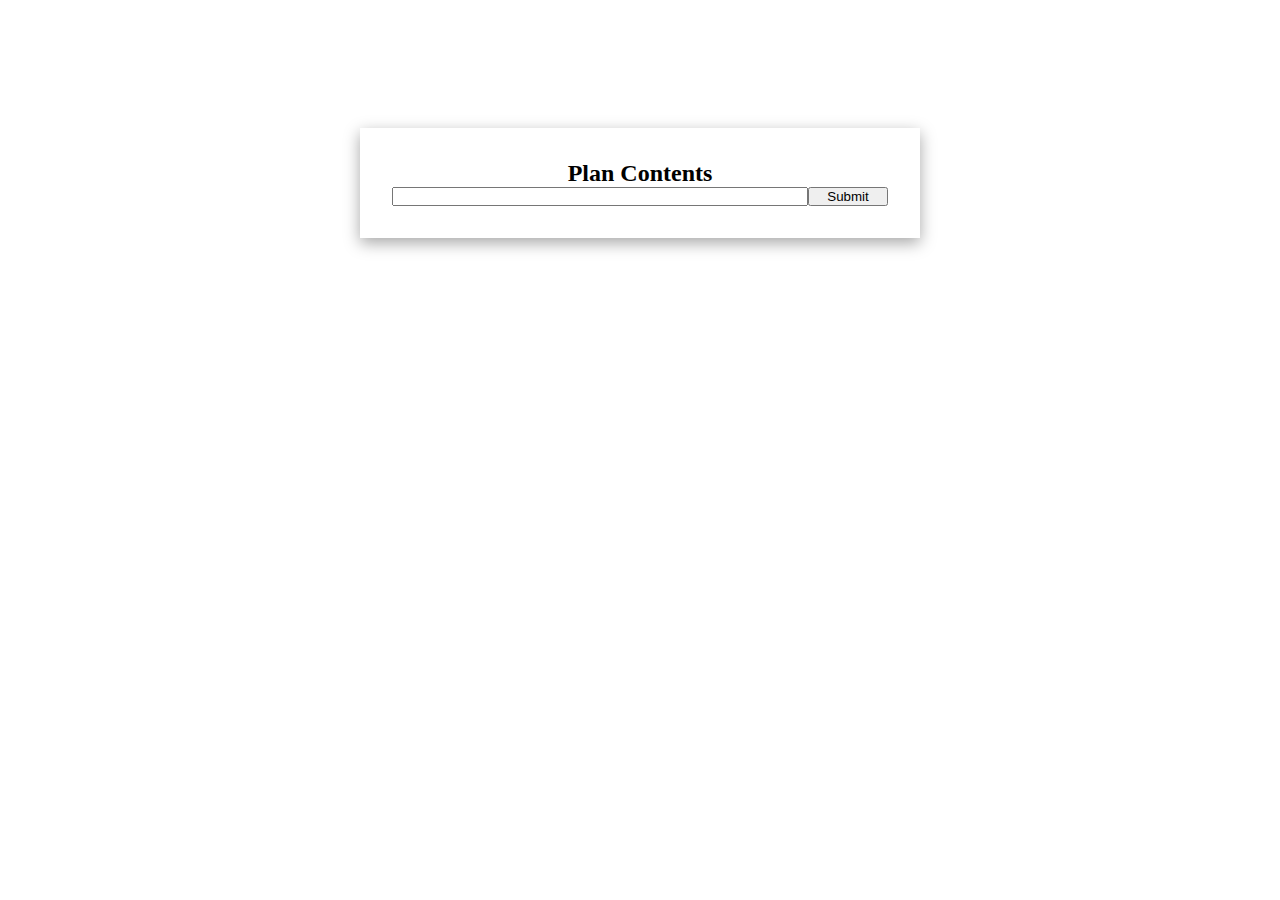
<file: itemList/index.html>
<!DOCTYPE html>
<html lang="en">
    <head>
        <meta charset="UTF-8" />
        <meta http-equiv="X-UA-Compatible" content="IE=edge" />
        <meta name="viewport" content="width=device-width, initial-scale=1.0" />
        <title>Document</title>

        <link rel="stylesheet" href="styles.css" />
    </head>
    <body>
        <section class="mainContainer">
            <div class="boxContainer">
                <div class="boxWrapper">
                    <h2>Plan Contents</h2>
                    <div class="inputContainer">
                        <input class="itemInput" />
                        <button class="submitInput">Submit</button>
                    </div>
                </div>

                <div class="itemListContainer">
                    <!-- <div class="itemListWrapper">
                        <div class="itemTitle">test</div>
                        <div class="itemIconContainer">
                            <div class="btn">편집</div>
                            <div class="btn">삭제</div>
                        </div>
                    </div> -->
                </div>
            </div>
        </section>

        <script src="./app.js"></script>
    </body>
</html>
</file>
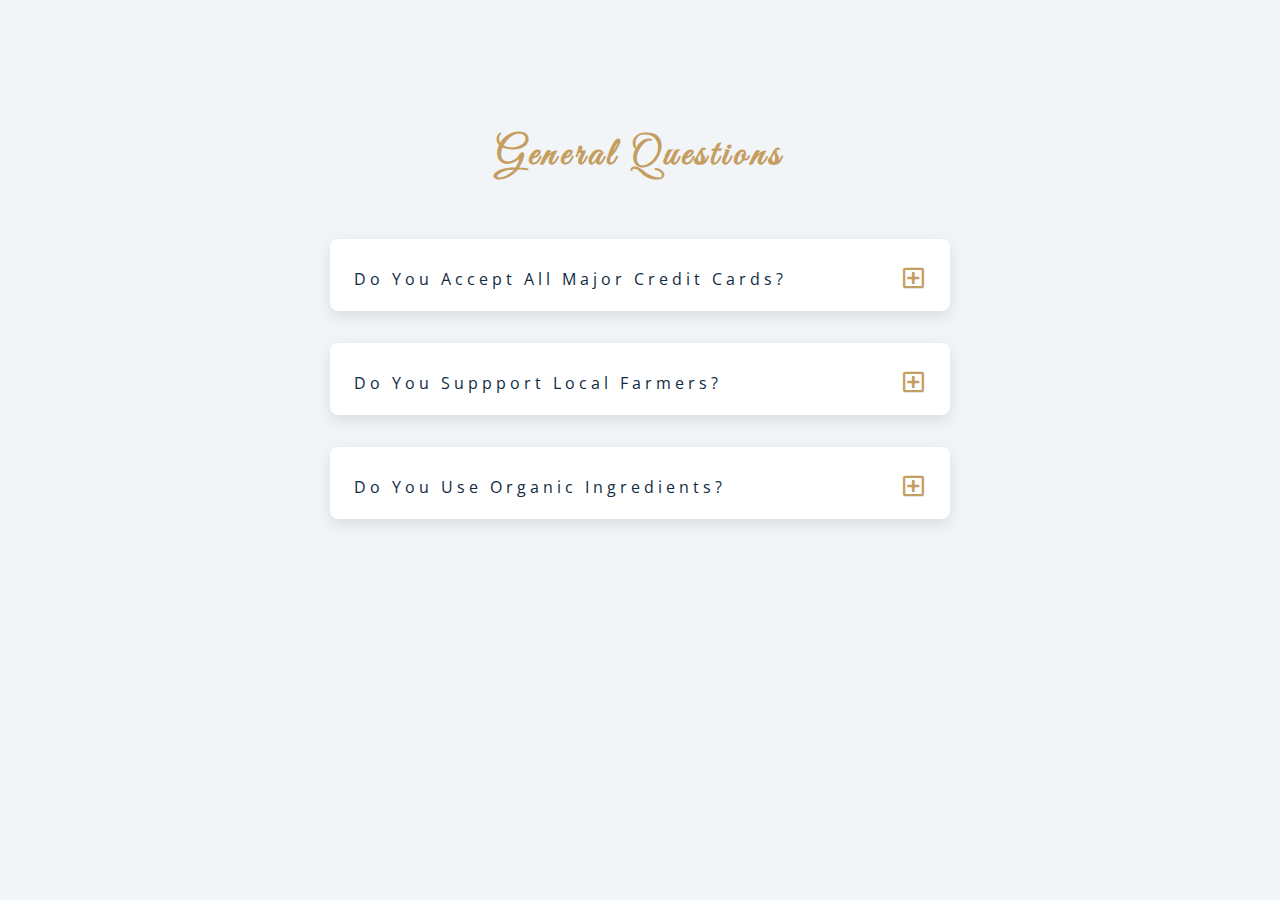
<file: itemToggle/index.html>
<!DOCTYPE html>
<html lang="en">
  <head>
    <meta charset="UTF-8" />
    <meta name="viewport" content="width=device-width, initial-scale=1.0" />
    <title>Q & A</title>
    <!-- font-awesome -->
    <link rel="stylesheet" href="https://cdnjs.cloudflare.com/ajax/libs/font-awesome/5.14.0/css/all.min.css" />
    <!-- extra fonts -->
    <link
      href="https://fonts.googleapis.com/css?family=Great+Vibes&display=swap"
      rel="stylesheet"
    />
    <!-- styles -->
    <link rel="stylesheet" href="styles.css" />
  </head>
  <body>
      <section class="questions">
        <!-- title -->
        <div class="title">
          <h2>general questions</h2>
        </div>
        <!-- questions -->
        <div class="section-center">
          <!-- single question -->
          <article class="question">
            <!-- question title -->
            <div class="question-title">
              <p>do you accept all major credit cards?</p>
              <button type="button" class="question-btn">
                <span class="plus-icon">
                  <i class="far fa-plus-square"></i>
                </span>
                <span class="minus-icon">
                  <i class="far fa-minus-square"></i>
                </span>
              </button>
            </div>
            <!-- question text -->
            <div class="question-text">
              <p>
                Lorem ipsum dolor sit amet, consectetur adipisicing elit. Est
                dolore illo dolores quia nemo doloribus quaerat, magni numquam
                repellat reprehenderit.
              </p>
            </div>
          </article>
          <!-- end of single question -->
          <!-- single question -->
          <article class="question">
            <!-- question title -->
            <div class="question-title">
              <p>do you suppport local farmers?</p>
              <button type="button" class="question-btn">
                <span class="plus-icon">
                  <i class="far fa-plus-square"></i>
                </span>
                <span class="minus-icon">
                  <i class="far fa-minus-square"></i>
                </span>
              </button>
            </div>
            <!-- question text -->
            <div class="question-text">
              <p>
                Lorem ipsum dolor sit amet, consectetur adipisicing elit. Est
                dolore illo dolores quia nemo doloribus quaerat, magni numquam
                repellat reprehenderit.
              </p>
            </div>
          </article>
          <!-- end of single question -->
          <!-- single question -->
          <article class="question">
            <!-- question title -->
            <div class="question-title">
              <p>do you use organic ingredients?</p>
              <!-- button -->
              <button type="button" class="question-btn">
                <span class="plus-icon">
                  <i class="far fa-plus-square"></i>
                </span>
                <span class="minus-icon">
                  <i class="far fa-minus-square"></i>
                </span>
              </button>
            </div>
            <!-- question text -->
            <div class="question-text">
              <p>
                Lorem ipsum dolor sit amet, consectetur adipisicing elit. Est
                dolore illo dolores quia nemo doloribus quaerat, magni numquam
                repellat reprehenderit.
              </p>
            </div>
          </article>
          <!-- end of single question -->
      </section>
    </main>
    <!-- javascript -->
    <script src="app.js"></script>
  </body>
</html>
<!-- <!DOCTYPE html>
<html lang="en">
    <head>
        <meta charset="UTF-8" />
        <meta http-equiv="X-UA-Compatible" content="IE=edge" />
        <meta name="viewport" content="width=device-width, initial-scale=1.0" />
        <link rel="stylesheet" href="styles.css" />
        <title>Menu Items</title>
    </head>
    <body>
        <section class="mainContainer">
            <div class="mainCenter">
                <div class="mainTitle">Our Menu</div>

                <div class="mainContent">
                    <ul class="items">
                        <li class="a"></li>
                        <li class="b"></li>
                        <li class="c"></li>
                    </ul>
                </div>
            </div>
        </section>
    </body>
</html> -->
</file>
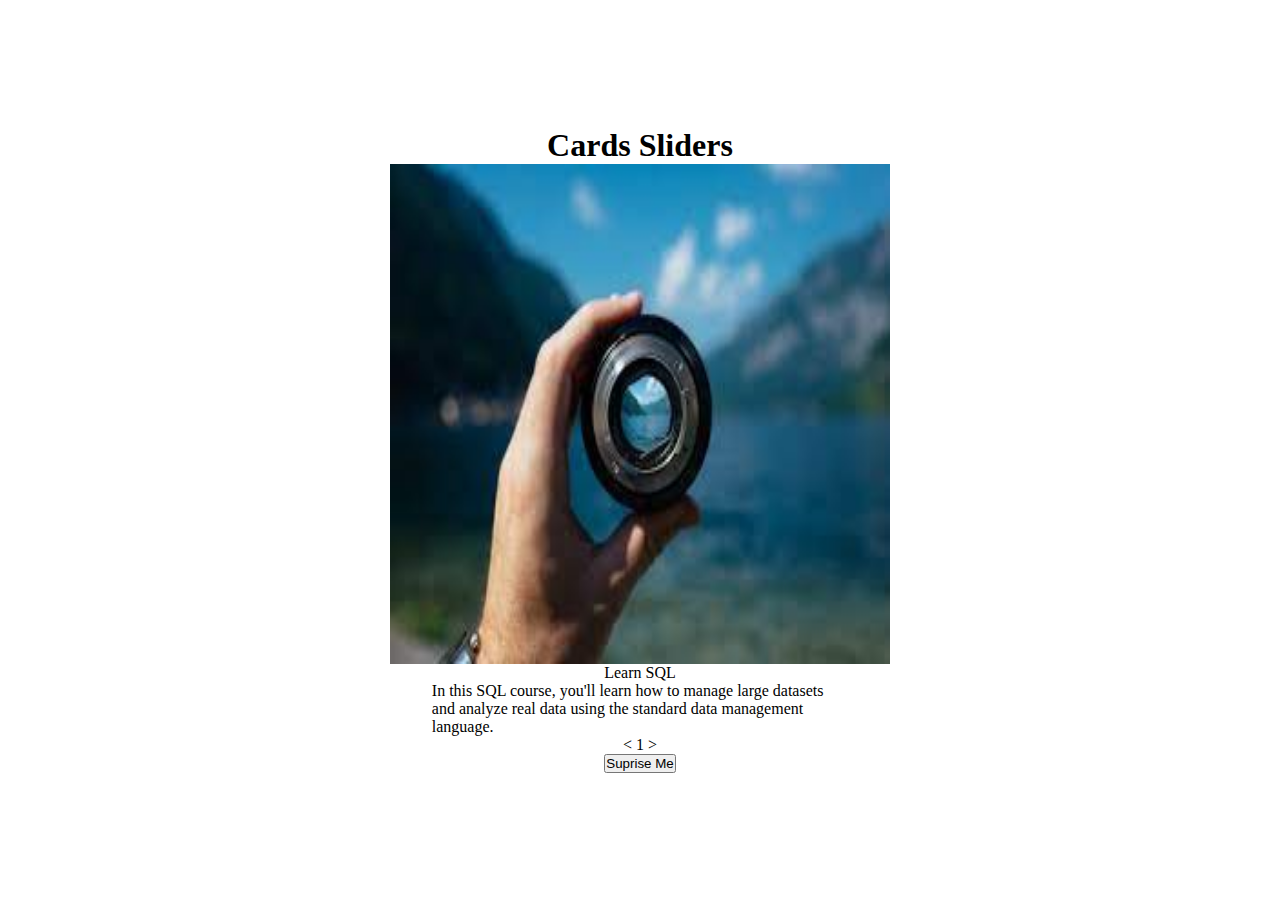
<file: reviewSlider/index.html>
<!DOCTYPE html>
<html lang="en">
    <head>
        <meta charset="UTF-8" />
        <meta http-equiv="X-UA-Compatible" content="IE=edge" />
        <meta name="viewport" content="width=device-width, initial-scale=1.0" />
        <title>card slider</title>
        <link rel="stylesheet" type="text/css" href="style.css" />
    </head>
    <body>
        <div class="cardContainer">
            <h1>Cards Sliders</h1>
            <div class="cardWrapper">
                <div class="imageSection">
                    <image id="imageSection" src="./img/a.jpeg" alt="instead image"> </image>
                    <div class="imageSubTitle"></div>
                </div>

                <div class="cardContent">
                    <p class="cardContents"></p>
                </div>

                <div class="cardNavigationContainer">
                    <div class="cardNavigation">
                        <span class="dirArr leftArr"> < </span>
                        <span class="displayIdx">1</span>
                        <span class="dirArr rightArr"> > </span>
                    </div>
                </div>

                <div class="btnContainer">
                    <button class="randomPic">Suprise Me</button>
                </div>
            </div>
        </div>

        <script src="app.js"></script>
    </body>
</html>
</file>
<file: itemList/styles.css>
* {
    padding: 0;
    margin: 0;
    box-sizing: border-box;
}

body {
    background: #fff;
}

.mainContainer {
    width: 90vw;
    margin: 0 auto;
    max-width: 35rem;
    margin-top: 8rem;
}

.boxContainer {
    text-align: center;
    padding: 2rem;
    box-shadow: rgba(0, 0, 0, 0.35) 0px 5px 15px;
}

.inputContainer {
    display: flex;
    justify-content: center;
}

.itemInput {
    flex: 1 0 auto;
}

button {
    flex: 0 0 5rem;
}

.itemListWrapper {
    display: flex;
    justify-content: space-between;
    align-items: center;
}

.itemTitle {
    flex: 1 0 auto;
    text-align: start;
}

.itemIconContainer {
    display: flex;
    justify-content: space-between;
    flex: 0 0 5rem;
}

.btn {
    cursor: pointer;
}

.delete-btn {
    color: red;
}

.edit-btn {
    color: blue;
}
</file>
<file: itemToggle/styles.css>
/*
=============== 
Fonts
===============
*/
@import url('https://fonts.googleapis.com/css?family=Open+Sans|Roboto:400,700&display=swap');

/*
=============== 
Variables
===============
*/

:root {
    /* dark shades of primary color*/
    --clr-primary-1: hsl(205, 86%, 17%);
    --clr-primary-2: hsl(205, 77%, 27%);
    --clr-primary-3: hsl(205, 72%, 37%);
    --clr-primary-4: hsl(205, 63%, 48%);
    /* primary/main color */
    --clr-primary-5: #49a6e9;
    /* lighter shades of primary color */
    --clr-primary-6: hsl(205, 89%, 70%);
    --clr-primary-7: hsl(205, 90%, 76%);
    --clr-primary-8: hsl(205, 86%, 81%);
    --clr-primary-9: hsl(205, 90%, 88%);
    --clr-primary-10: hsl(205, 100%, 96%);
    /* darkest grey - used for headings */
    --clr-grey-1: hsl(209, 61%, 16%);
    --clr-grey-2: hsl(211, 39%, 23%);
    --clr-grey-3: hsl(209, 34%, 30%);
    --clr-grey-4: hsl(209, 28%, 39%);
    /* grey used for paragraphs */
    --clr-grey-5: hsl(210, 22%, 49%);
    --clr-grey-6: hsl(209, 23%, 60%);
    --clr-grey-7: hsl(211, 27%, 70%);
    --clr-grey-8: hsl(210, 31%, 80%);
    --clr-grey-9: hsl(212, 33%, 89%);
    --clr-grey-10: hsl(210, 36%, 96%);
    --clr-white: #fff;
    --clr-red-dark: hsl(360, 67%, 44%);
    --clr-red-light: hsl(360, 71%, 66%);
    --clr-green-dark: hsl(125, 67%, 44%);
    --clr-green-light: hsl(125, 71%, 66%);
    --clr-gold: #c59d5f;
    --clr-black: #222;
    --ff-primary: 'Roboto', sans-serif;
    --ff-secondary: 'Open Sans', sans-serif;
    --transition: all 0.3s linear;
    --spacing: 0.25rem;
    --radius: 0.5rem;
    --light-shadow: 0 5px 15px rgba(0, 0, 0, 0.1);
    --dark-shadow: 0 5px 15px rgba(0, 0, 0, 0.2);
    --max-width: 1170px;
    --fixed-width: 620px;
}
/*
=============== 
Global Styles
===============
*/

*,
::after,
::before {
    margin: 0;
    padding: 0;
    box-sizing: border-box;
}
body {
    font-family: var(--ff-secondary);
    background: var(--clr-grey-10);
    color: var(--clr-grey-1);
    line-height: 1.5;
    font-size: 0.875rem;
}
ul {
    list-style-type: none;
}
a {
    text-decoration: none;
}
img:not(.logo) {
    width: 100%;
}
img {
    display: block;
}

h1,
h2,
h3,
h4 {
    letter-spacing: var(--spacing);
    text-transform: capitalize;
    line-height: 1.25;
    margin-bottom: 0.75rem;
    font-family: var(--ff-primary);
}
h1 {
    font-size: 3rem;
}
h2 {
    font-size: 2rem;
}
h3 {
    font-size: 1.25rem;
}
h4 {
    font-size: 0.875rem;
}
p {
    margin-bottom: 1.25rem;
    color: var(--clr-grey-5);
}
@media screen and (min-width: 800px) {
    h1 {
        font-size: 4rem;
    }
    h2 {
        font-size: 2.5rem;
    }
    h3 {
        font-size: 1.75rem;
    }
    h4 {
        font-size: 1rem;
    }
    body {
        font-size: 1rem;
    }
    h1,
    h2,
    h3,
    h4 {
        line-height: 1;
    }
}
/*  global classes */

.btn {
    text-transform: uppercase;
    background: transparent;
    color: var(--clr-black);
    padding: 0.375rem 0.75rem;
    letter-spacing: var(--spacing);
    display: inline-block;
    transition: var(--transition);
    font-size: 0.875rem;
    border: 2px solid var(--clr-black);
    cursor: pointer;
    box-shadow: 0 1px 3px rgba(0, 0, 0, 0.2);
    border-radius: var(--radius);
}
.btn:hover {
    color: var(--clr-white);
    background: var(--clr-black);
}
/* section */
.section {
    padding: 5rem 0;
}

.section-center {
    width: 90vw;
    margin: 0 auto;
    max-width: 1170px;
}
@media screen and (min-width: 992px) {
    .section-center {
        width: 95vw;
    }
}
main {
    min-height: 100vh;
    display: grid;
    place-items: center;
}
/*
=============== 
Questions
===============
*/
.title {
    margin-top: 15vh;
    margin-bottom: 4rem;
}
.title h2 {
    color: var(--clr-gold);
    font-family: 'Great Vibes', cursive;
    text-align: center;
}
.section-center {
    max-width: var(--fixed-width);
}
.question {
    background: var(--clr-white);
    border-radius: var(--radius);
    box-shadow: var(--light-shadow);
    padding: 1.5rem 1.5rem 0 1.5rem;
    margin-bottom: 2rem;
}
.question-title {
    display: flex;
    justify-content: space-between;
    align-items: center;
    text-transform: capitalize;
    padding-bottom: 1rem;
}

.question-title p {
    margin-bottom: 0;
    letter-spacing: var(--spacing);
    color: var(--clr-grey-1);
}
.question-btn {
    font-size: 1.5rem;
    background: transparent;
    border-color: transparent;
    cursor: pointer;
    color: var(--clr-gold);
    transition: var(--transition);
}
.question-btn:hover {
    transform: rotate(90deg);
}
.question-text {
    padding: 1rem 0 1.5rem 0;
    border-top: 1px solid rgba(0, 0, 0, 0.2);
}
.question-text p {
    margin-bottom: 0;
}
/* hide text */
.question-text {
    display: none;
}
.show-text .question-text {
    display: block;
}
.minus-icon {
    display: none;
}
.show-text .minus-icon {
    display: inline;
}
.show-text .plus-icon {
    display: none;
}
</file>
<file: reviewSlider/style.css>
* {
    margin: 0;
    padding: 0;
    box-sizing: border-box;
}

body {
    height: 100vh;
    display: grid;
    place-items: center;
}

.dirArr {
}

#imageSection {
    height: 500px;
    width: 500px;
}
.cardContainer {
    display: grid;
    place-items: center;
}

.imageSection {
    display: grid;
    place-items: center;
}

.cardContent {
    display: grid;
    place-items: center;
}

.cardContents {
    width: 50%;
}

.cardNavigationContainer {
    display: grid;
    place-items: center;
}

.btnContainer {
    display: grid;
    place-items: center;
}
</file>
